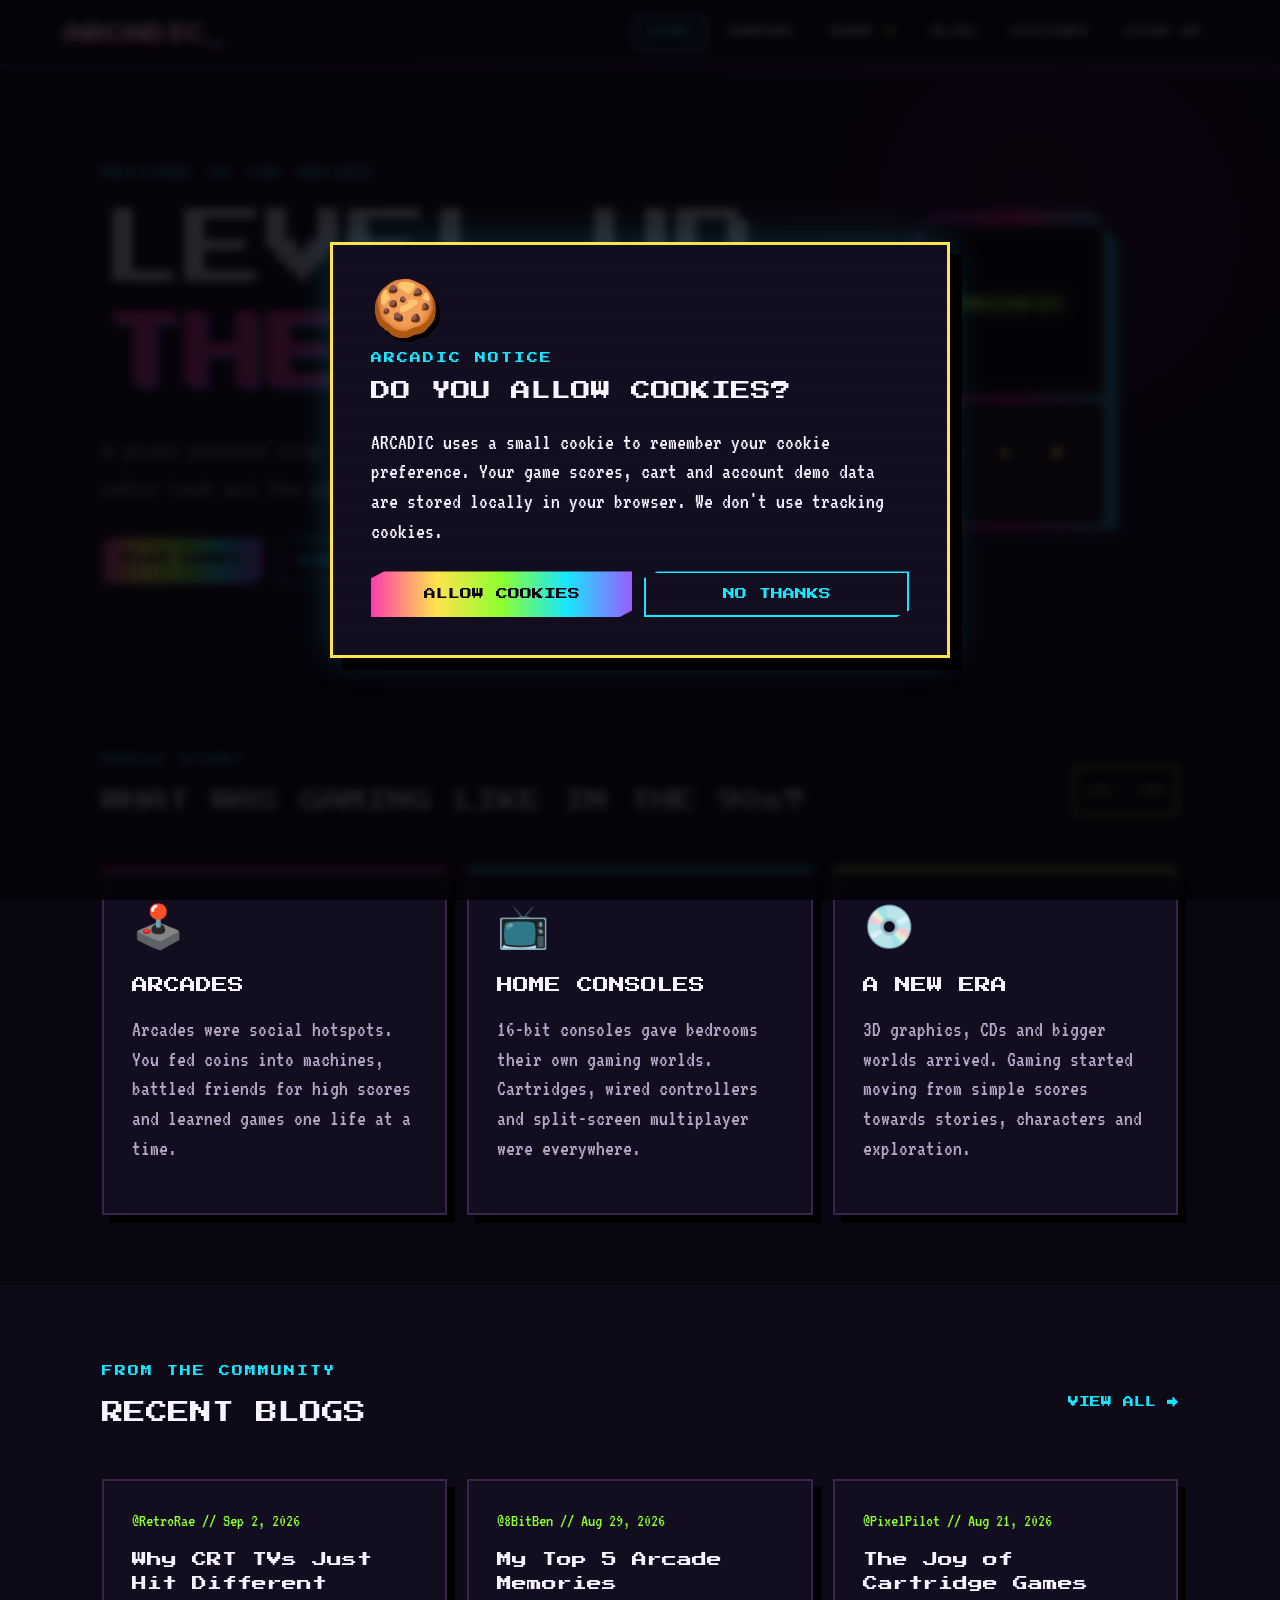
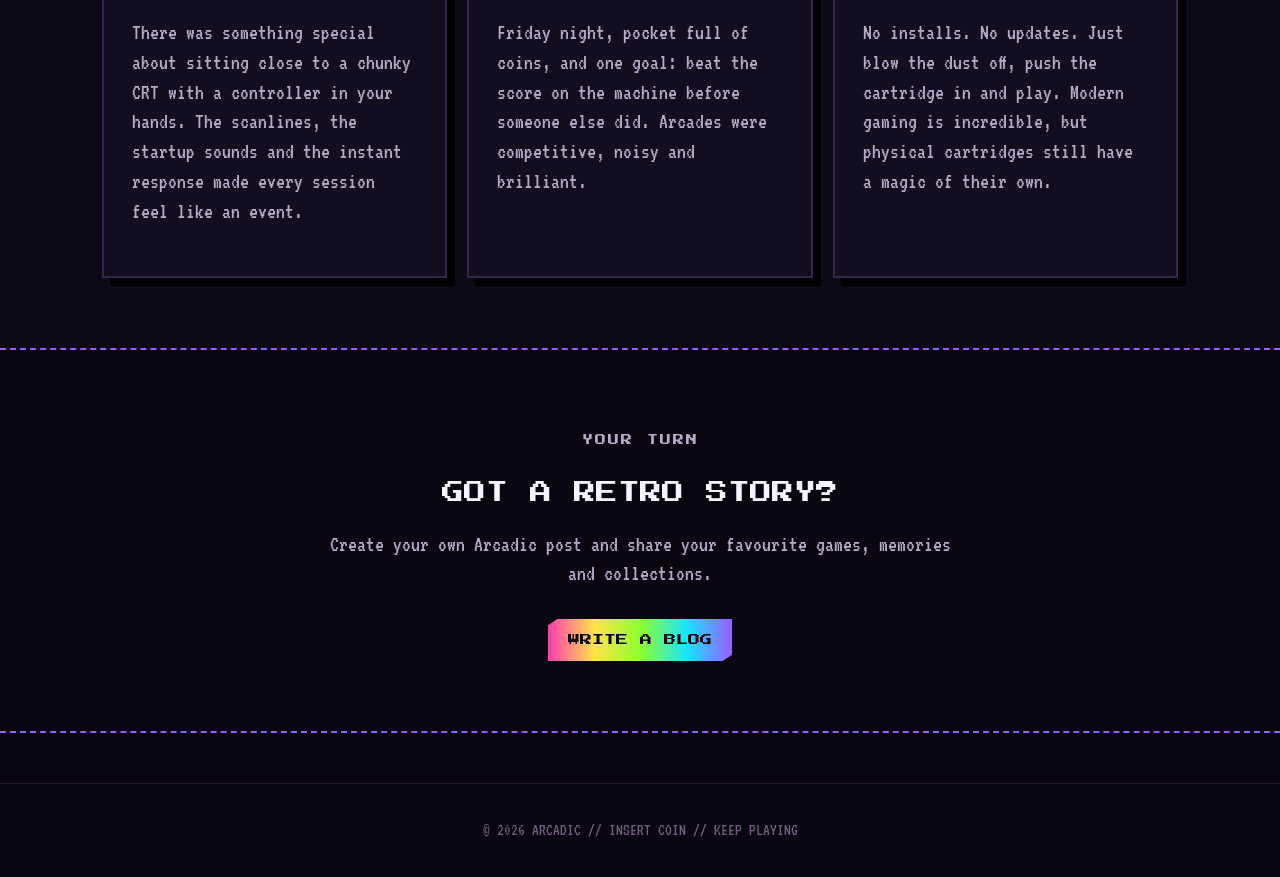
<file: index.html>
<!DOCTYPE html>
<html lang="en">
<head>
  <meta charset="UTF-8">
  <meta name="viewport" content="width=device-width, initial-scale=1.0">
  <title>Arcadic | Retro Gaming</title>
  <link rel="stylesheet" href="style.css">
</head>
<body>
  <header class="site-header">
    <a class="logo" href="index.html">ARCADIC<span>_</span></a>
    <button class="menu-toggle" aria-label="Open menu">☰</button>
    <nav class="nav" id="nav">
      <a class="active" href="index.html">HOME</a>
      <a href="gaming.html">GAMING</a>
      <a href="shop.html">SHOP <span class="cart-count">0</span></a>
      <a href="blog.html">BLOG</a>
      <a href="history.html">HISTORY</a><a id="account-nav" href="signup.html">SIGN UP</a>
    </nav>
  </header>

  <main>
    <section class="hero scanlines">
      <div>
        <p class="eyebrow">WELCOME TO THE ARCADE</p>
        <h1>LEVEL UP<br><span>THE 90s</span></h1>
        <p class="hero-copy">A pixel-powered trip through classic games, arcade culture, retro tech and the people who still love it.</p>
        <div class="hero-buttons">
          <a class="btn rainbow-btn" href="gaming.html">PLAY GAMES</a>
          <a class="btn ghost-btn" href="history.html">EXPLORE HISTORY</a>
        </div>
      </div>
      <div class="pixel-art hero-art" aria-label="Decorative pixel arcade">
        <div class="arcade-machine"><div class="screen">ARCADIC</div><div class="controls">● ● ■</div></div>
      </div>
    </section>

    <section class="section">
      <div class="section-heading">
        <div><p class="eyebrow">PRESS START</p><h2>WHAT WAS GAMING LIKE IN THE 90s?</h2></div>
        <span class="badge">1990 → 1999</span>
      </div>
      <div class="three-grid">
        <article class="card neon-pink"><span class="big-icon">🕹️</span><h3>ARCADES</h3><p>Arcades were social hotspots. You fed coins into machines, battled friends for high scores and learned games one life at a time.</p></article>
        <article class="card neon-blue"><span class="big-icon">📺</span><h3>HOME CONSOLES</h3><p>16-bit consoles gave bedrooms their own gaming worlds. Cartridges, wired controllers and split-screen multiplayer were everywhere.</p></article>
        <article class="card neon-green"><span class="big-icon">💿</span><h3>A NEW ERA</h3><p>3D graphics, CDs and bigger worlds arrived. Gaming started moving from simple scores towards stories, characters and exploration.</p></article>
      </div>
    </section>

    <section class="section dark-section">
      <div class="section-heading"><div><p class="eyebrow">FROM THE COMMUNITY</p><h2>RECENT BLOGS</h2></div><a class="text-link" href="blog.html">VIEW ALL →</a></div>
      <div id="home-posts" class="post-grid"></div>
    </section>

    <section class="section cta-panel">
      <p class="eyebrow">YOUR TURN</p><h2>GOT A RETRO STORY?</h2>
      <p>Create your own Arcadic post and share your favourite games, memories and collections.</p>
      <a class="btn rainbow-btn" href="blog.html">WRITE A BLOG</a>
    </section>
  </main>
  <footer>© 2026 ARCADIC // INSERT COIN // KEEP PLAYING</footer>
  <script src="script.js"></script>
</body>
</html>
</file>
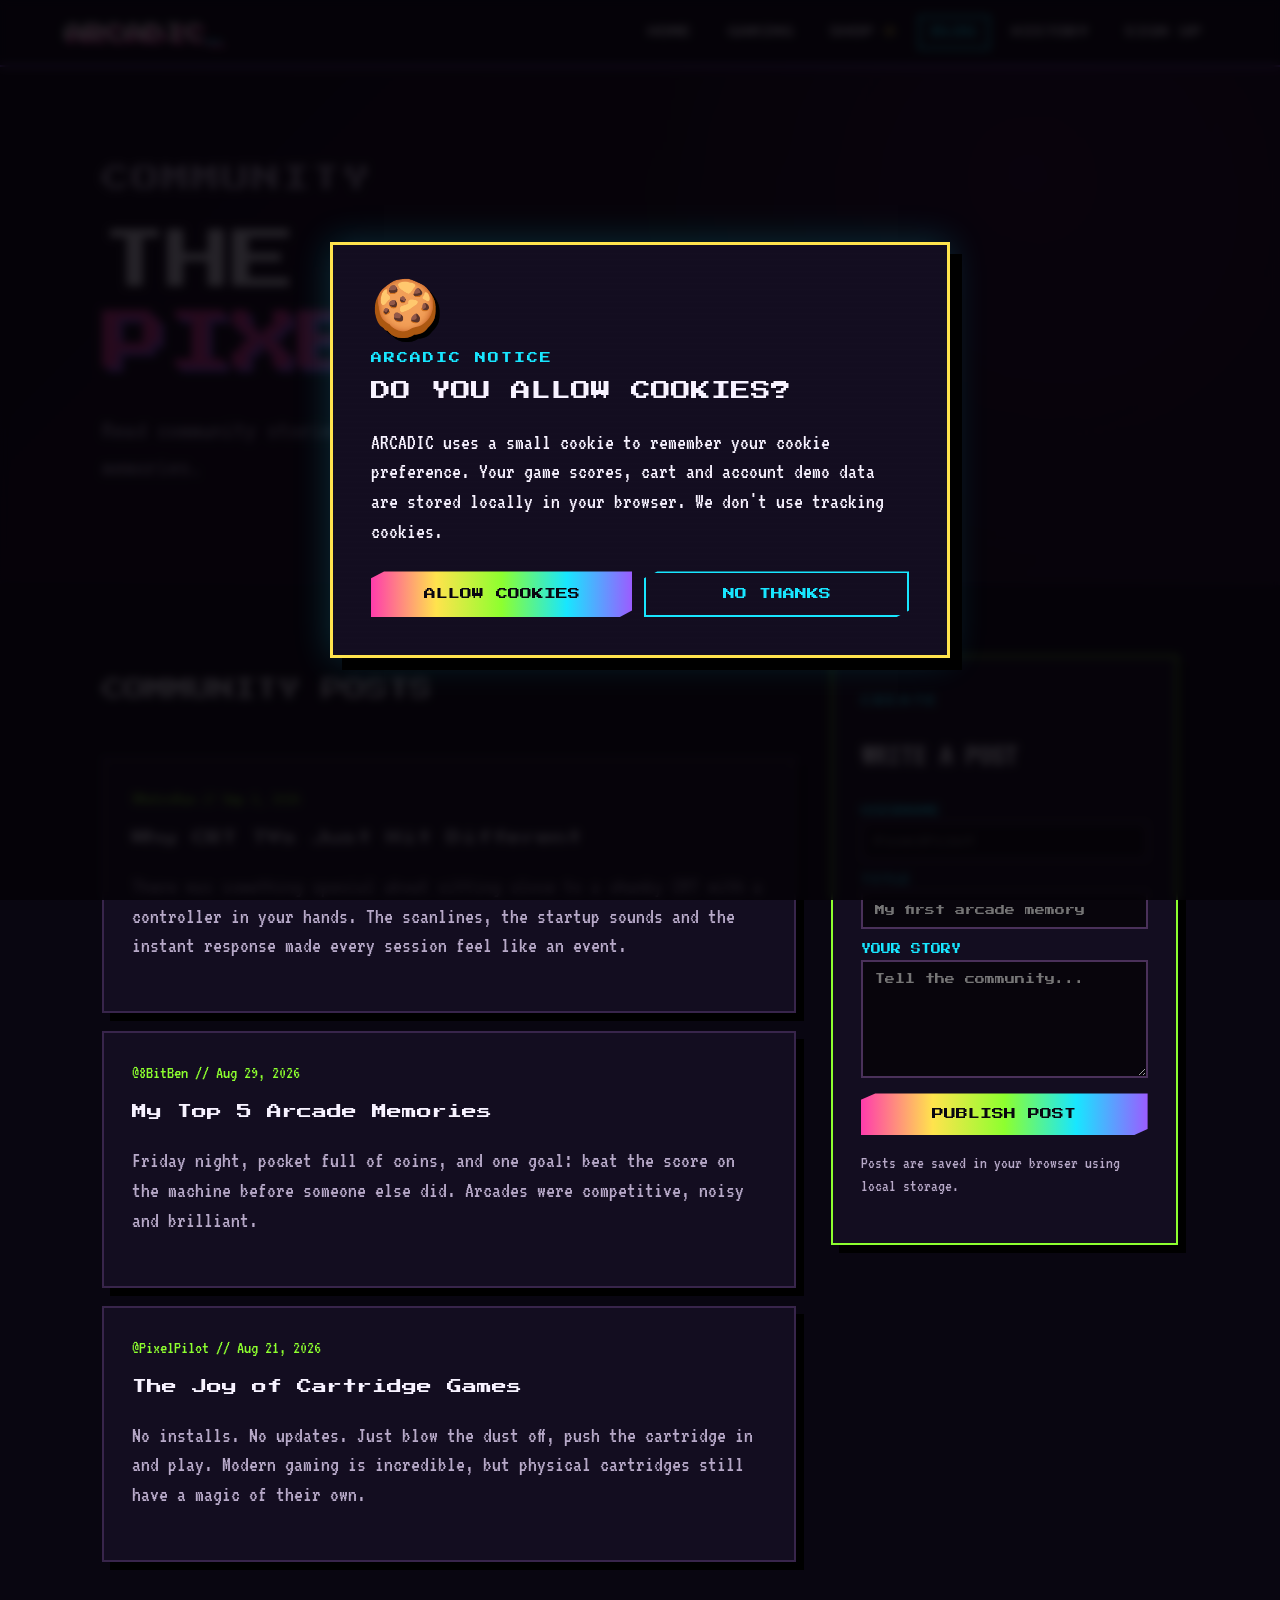
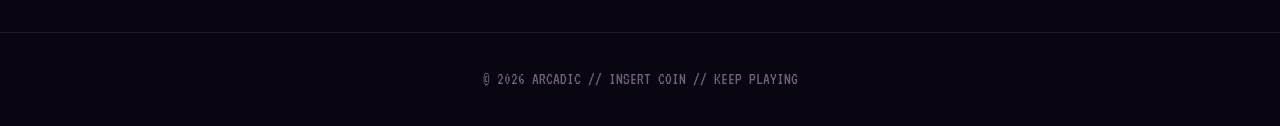
<file: blog.html>
<!DOCTYPE html>
<html lang="en">
<head>
<meta charset="UTF-8"><meta name="viewport" content="width=device-width, initial-scale=1.0">
<title>Arcadic | Blog</title><link rel="stylesheet" href="style.css">
</head>
<body>
<header class="site-header"><a class="logo" href="index.html">ARCADIC<span>_</span></a><button class="menu-toggle">☰</button><nav class="nav" id="nav"><a href="index.html">HOME</a><a href="gaming.html">GAMING</a><a href="shop.html">SHOP <span class="cart-count">0</span></a><a class="active" href="blog.html">BLOG</a><a href="history.html">HISTORY</a><a href="signup.html" id="account-nav">SIGN UP</a></nav></header>
<main>
<section class="page-hero"><p class="eyebrow">COMMUNITY</p><h1>THE<br><span>PIXEL LOG</span></h1><p>Read community stories or publish your own retro gaming memories.</p></section>
<section class="section blog-layout">
  <div><div class="section-heading"><h2>COMMUNITY POSTS</h2></div><div id="blog-posts" class="post-stack"></div></div>
  <aside class="create-box"><p class="eyebrow">CREATE</p><h2>WRITE A POST</h2><form id="blog-form">
    <label>USERNAME<input id="post-user" required maxlength="24" placeholder="PixelPilot"></label>
    <label>TITLE<input id="post-title" required maxlength="80" placeholder="My first arcade memory"></label>
    <label>YOUR STORY<textarea id="post-body" required maxlength="1200" rows="9" placeholder="Tell the community..."></textarea></label>
    <button class="btn rainbow-btn" type="submit">PUBLISH POST</button>
  </form><p class="small">Posts are saved in your browser using local storage.</p></aside>
</section>
</main><footer>© 2026 ARCADIC // INSERT COIN // KEEP PLAYING</footer><script src="script.js"></script>
</body></html>
</file>
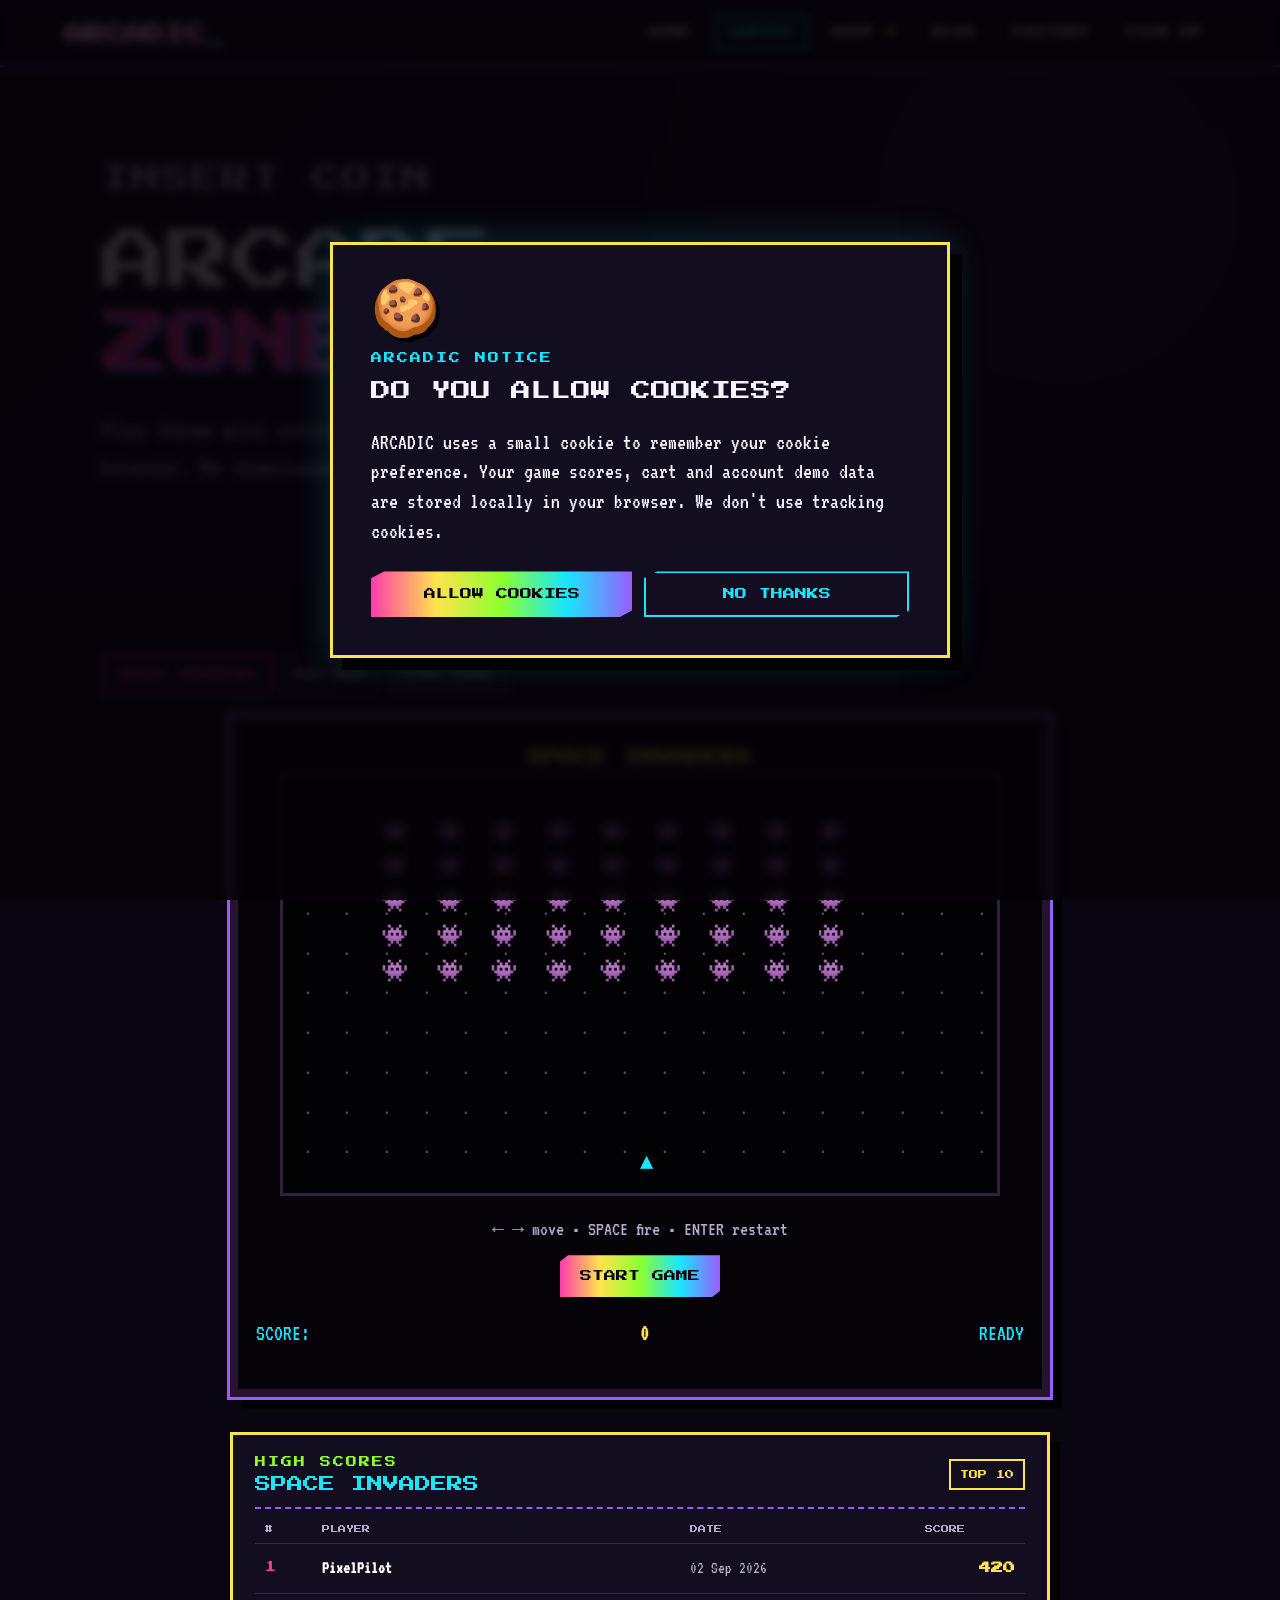
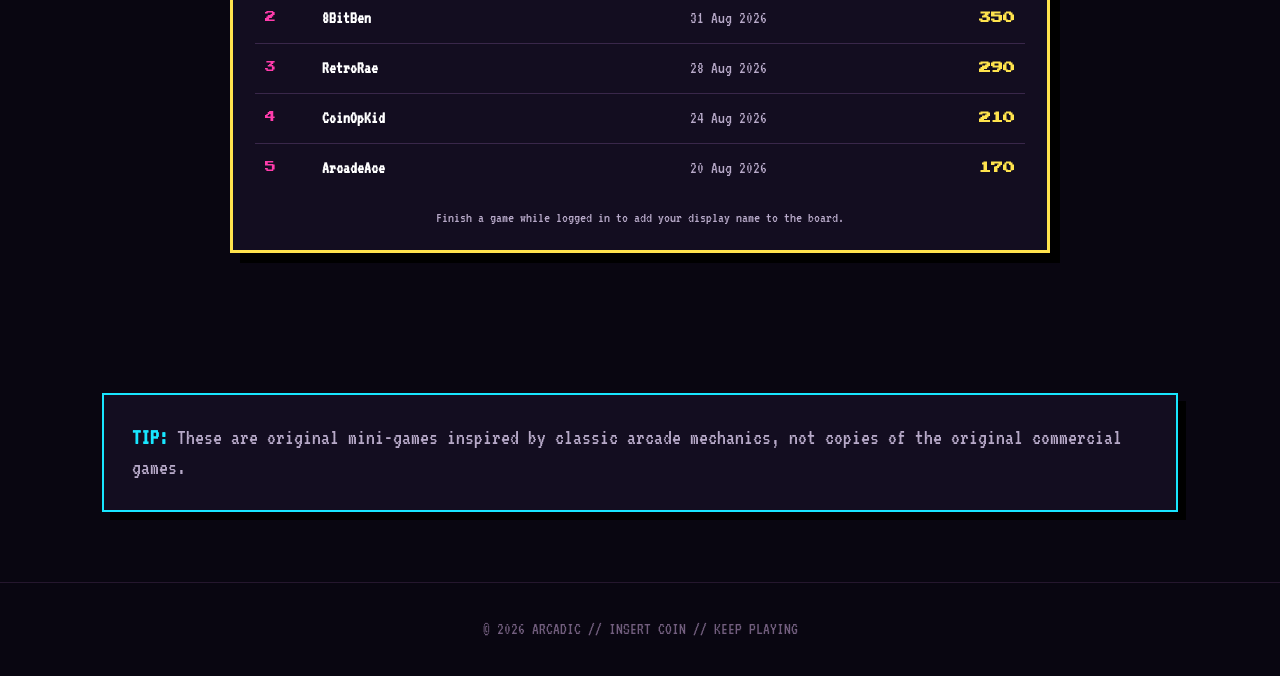
<file: gaming.html>
<!DOCTYPE html>
<html lang="en">
<head>
  <meta charset="UTF-8"><meta name="viewport" content="width=device-width, initial-scale=1.0">
  <title>Arcadic | Gaming</title><link rel="stylesheet" href="style.css">
</head>
<body>
<header class="site-header"><a class="logo" href="index.html">ARCADIC<span>_</span></a><button class="menu-toggle">☰</button><nav class="nav" id="nav"><a href="index.html">HOME</a><a class="active" href="gaming.html">GAMING</a><a href="shop.html">SHOP <span class="cart-count">0</span></a><a href="blog.html">BLOG</a><a href="history.html">HISTORY</a><a href="signup.html" id="account-nav">SIGN UP</a></nav></header>
<main>
<section class="page-hero"><p class="eyebrow">INSERT COIN</p><h1>ARCADE<br><span>ZONE</span></h1><p>Play three mini retro-inspired games directly in your browser. No downloads. No quarters.</p></section>
<section class="section">
  <div class="game-tabs">
    <button class="game-tab active" data-game="space">SPACE INVADERS</button>
    <button class="game-tab" data-game="pacman">PAC-MAN</button>
    <button class="game-tab" data-game="pingpong">PING PONG</button>
  </div>
  <div class="arcade-wrap">
    <div class="game-title" id="game-title">SPACE INVADERS</div>
    <canvas id="gameCanvas" width="720" height="420"></canvas>
    <div class="game-controls" id="game-help">← → move • SPACE fire • ENTER restart</div>
    <div class="touch-controls" id="touch-controls" aria-label="Mobile game controls"></div>
    <button class="btn rainbow-btn" id="start-game">START GAME</button>
    <p class="score-line">SCORE: <strong id="score">0</strong> <span id="game-status">READY</span></p>
  </div>
  <div class="scoreboard" aria-live="polite">
    <div class="scoreboard-heading">
      <div><p class="eyebrow">HIGH SCORES</p><h2 id="scoreboard-title">SPACE INVADERS</h2></div>
      <span class="scoreboard-badge">TOP 10</span>
    </div>
    <div class="scoreboard-head"><span>#</span><span>PLAYER</span><span>DATE</span><span>SCORE</span></div>
    <div id="scoreboard-list"></div>
    <p class="scoreboard-note">Finish a game while logged in to add your display name to the board.</p>
  </div>
</section>
<section class="section">
  <div class="info-banner"><strong>TIP:</strong> These are original mini-games inspired by classic arcade mechanics, not copies of the original commercial games.</div>
</section>
</main><footer>© 2026 ARCADIC // INSERT COIN // KEEP PLAYING</footer><script src="script.js"></script>
</body></html>
</file>
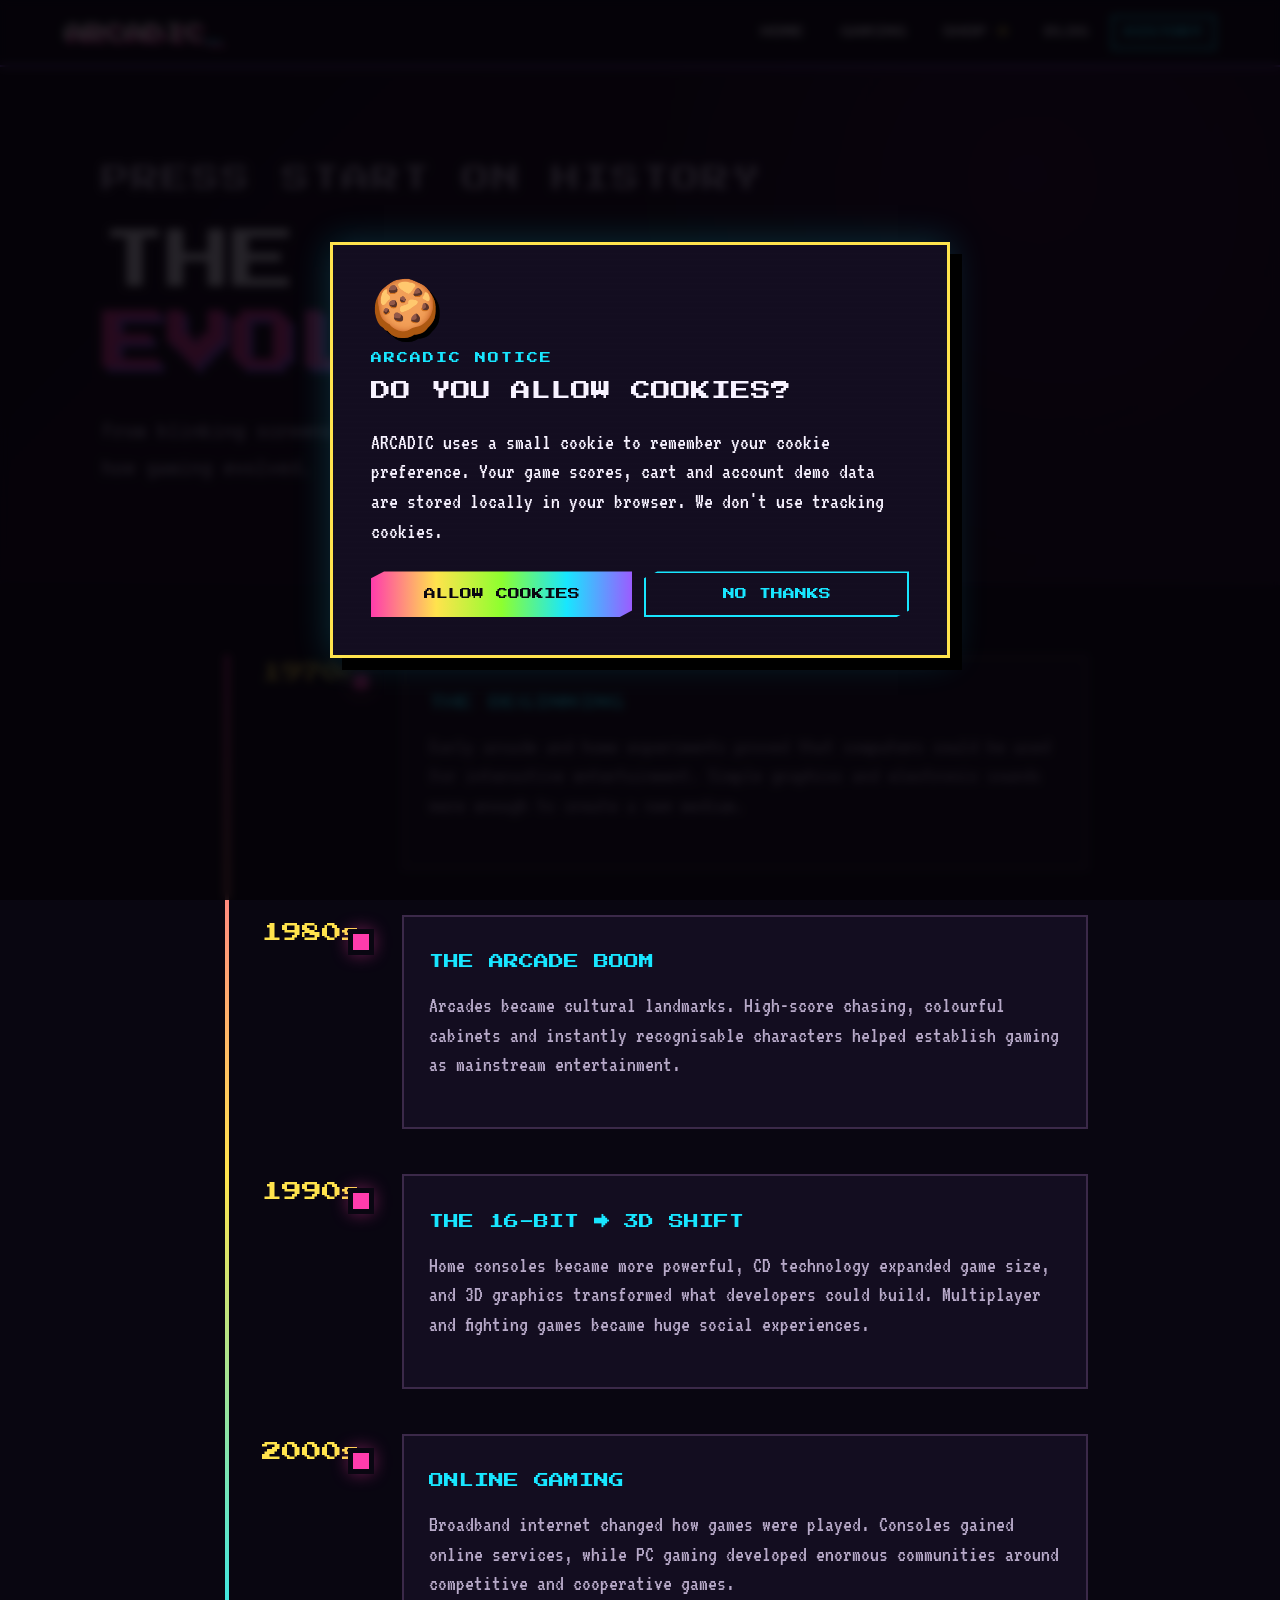
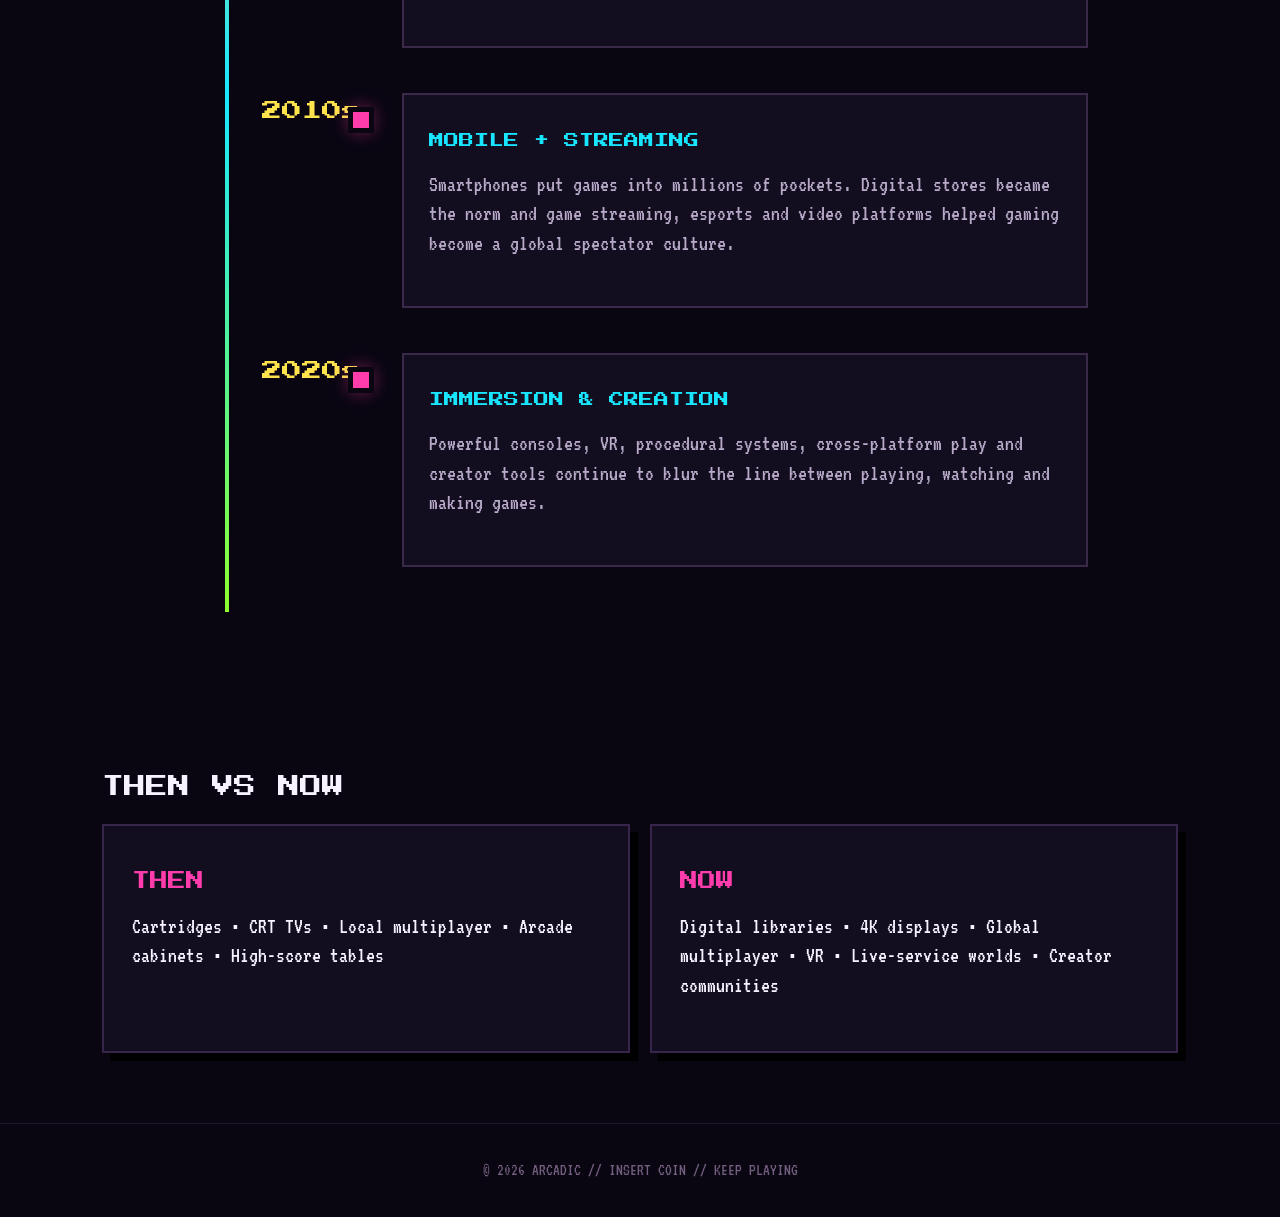
<file: history.html>
<!DOCTYPE html>
<html lang="en">
<head>
<meta charset="UTF-8"><meta name="viewport" content="width=device-width, initial-scale=1.0">
<title>Arcadic | History</title><link rel="stylesheet" href="style.css">
</head>
<body>
<header class="site-header"><a class="logo" href="index.html">ARCADIC<span>_</span></a><button class="menu-toggle">☰</button><nav class="nav" id="nav"><a href="index.html">HOME</a><a href="gaming.html">GAMING</a><a href="shop.html">SHOP <span class="cart-count">0</span></a><a href="blog.html">BLOG</a><a class="active" href="history.html">HISTORY</a></nav></header>
<main>
<section class="page-hero"><p class="eyebrow">PRESS START ON HISTORY</p><h1>THE<br><span>EVOLUTION</span></h1><p>From blinking screens to massive virtual worlds: the story of how gaming evolved.</p></section>
<section class="section timeline">
  <article><div class="year">1970s</div><div><h2>THE BEGINNING</h2><p>Early arcade and home experiments proved that computers could be used for interactive entertainment. Simple graphics and electronic sounds were enough to create a new medium.</p></div></article>
  <article><div class="year">1980s</div><div><h2>THE ARCADE BOOM</h2><p>Arcades became cultural landmarks. High-score chasing, colourful cabinets and instantly recognisable characters helped establish gaming as mainstream entertainment.</p></div></article>
  <article><div class="year">1990s</div><div><h2>THE 16-BIT → 3D SHIFT</h2><p>Home consoles became more powerful, CD technology expanded game size, and 3D graphics transformed what developers could build. Multiplayer and fighting games became huge social experiences.</p></div></article>
  <article><div class="year">2000s</div><div><h2>ONLINE GAMING</h2><p>Broadband internet changed how games were played. Consoles gained online services, while PC gaming developed enormous communities around competitive and cooperative games.</p></div></article>
  <article><div class="year">2010s</div><div><h2>MOBILE + STREAMING</h2><p>Smartphones put games into millions of pockets. Digital stores became the norm and game streaming, esports and video platforms helped gaming become a global spectator culture.</p></div></article>
  <article><div class="year">2020s</div><div><h2>IMMERSION & CREATION</h2><p>Powerful consoles, VR, procedural systems, cross-platform play and creator tools continue to blur the line between playing, watching and making games.</p></div></article>
</section>
<section class="section compare"><h2>THEN VS NOW</h2><div class="compare-grid"><div><h3>THEN</h3><p>Cartridges • CRT TVs • Local multiplayer • Arcade cabinets • High-score tables</p></div><div><h3>NOW</h3><p>Digital libraries • 4K displays • Global multiplayer • VR • Live-service worlds • Creator communities</p></div></div></section>
</main><footer>© 2026 ARCADIC // INSERT COIN // KEEP PLAYING</footer><script src="script.js"></script>
</body></html>
</file>
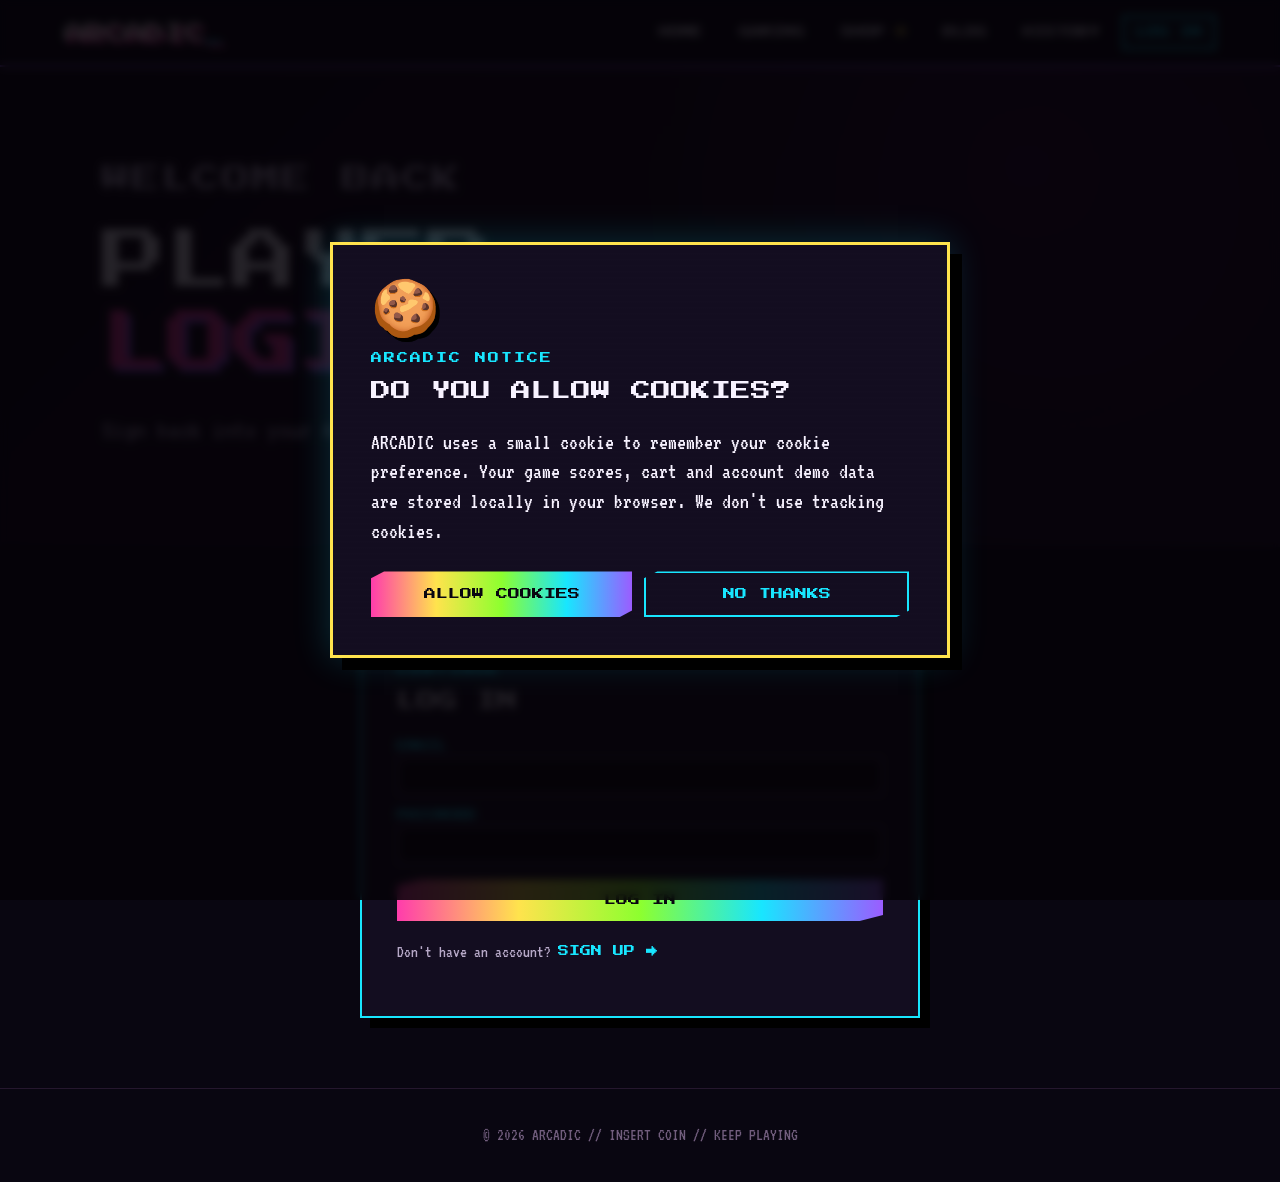
<file: login.html>
<!DOCTYPE html>
<html lang="en">
<head><meta charset="UTF-8"><meta name="viewport" content="width=device-width,initial-scale=1.0">
<title>Arcadic | Log In</title><link rel="stylesheet" href="style.css"></head>
<body>
<header class="site-header"><a class="logo" href="index.html">ARCADIC<span>_</span></a><button class="menu-toggle">☰</button>
<nav class="nav" id="nav"><a href="index.html">HOME</a><a href="gaming.html">GAMING</a><a href="shop.html">SHOP <span class="cart-count">0</span></a><a href="blog.html">BLOG</a><a href="history.html">HISTORY</a><a class="active" href="login.html">LOG IN</a></nav></header>
<main><section class="page-hero"><p class="eyebrow">WELCOME BACK</p><h1>PLAYER<br><span>LOGIN</span></h1><p>Sign back into your Arcadic player profile.</p></section>
<section class="section account-section"><div class="account-box"><p class="eyebrow">CONTINUE</p><h2>LOG IN</h2>
<form id="login-form"><label>EMAIL<input type="email" id="login-email" required autocomplete="email"></label><label>PASSWORD<input type="password" id="login-password" required autocomplete="current-password"></label><button class="btn rainbow-btn" type="submit">LOG IN</button></form>
<p class="small">Don't have an account? <a class="text-link" href="signup.html">SIGN UP →</a></p></div></section></main><footer>© 2026 ARCADIC // INSERT COIN // KEEP PLAYING</footer><script src="script.js"></script></body></html>
</file>
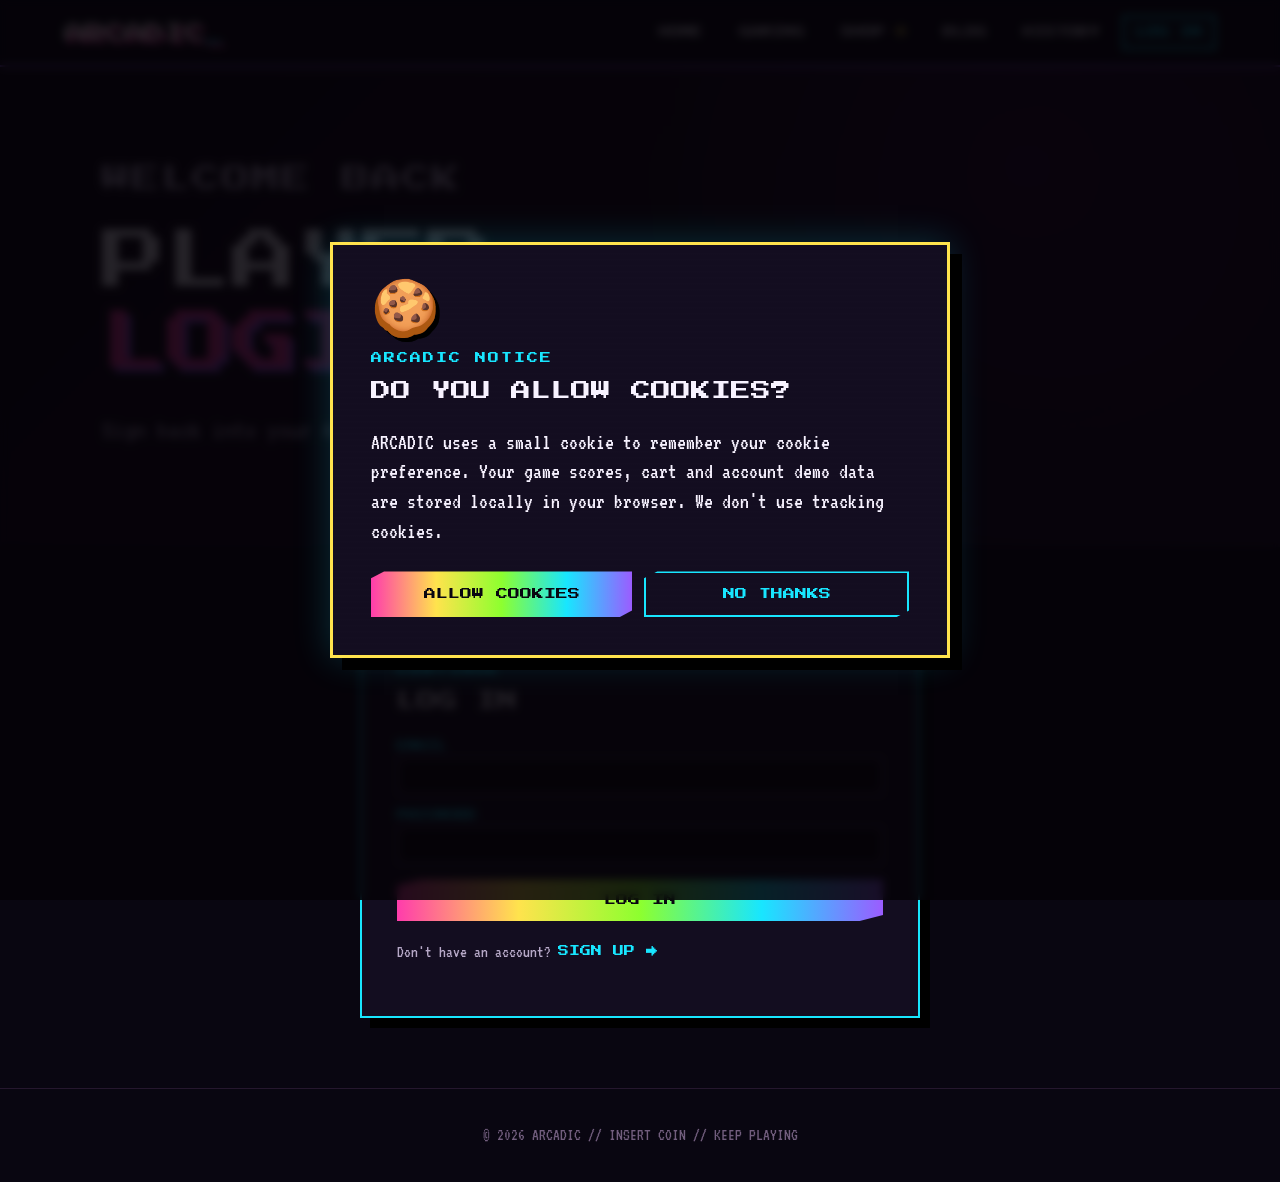
<file: profile.html>
<!DOCTYPE html>
<html lang="en">
<head><meta charset="UTF-8"><meta name="viewport" content="width=device-width,initial-scale=1.0">
<title>Arcadic | Your Profile</title><link rel="stylesheet" href="style.css"></head>
<body>
<header class="site-header"><a class="logo" href="index.html">ARCADIC<span>_</span></a><button class="menu-toggle">☰</button>
<nav class="nav" id="nav"><a href="index.html">HOME</a><a href="gaming.html">GAMING</a><a href="shop.html">SHOP <span class="cart-count">0</span></a><a href="blog.html">BLOG</a><a href="history.html">HISTORY</a><a class="active" href="profile.html">YOUR PROFILE</a></nav></header>
<main><section class="page-hero"><p class="eyebrow">PLAYER HQ</p><h1>YOUR<br><span>PROFILE</span></h1><p>Customise your player card and see the points you've earned from Arcadic mini-games.</p></section>
<section class="section profile-layout">
<div class="profile-card"><div class="avatar" id="profile-avatar">👾</div><div><p class="eyebrow">PLAYER CARD</p><h2 id="profile-display">PLAYER</h2><p class="handle" id="profile-handle">@player</p></div><div class="points-box"><span>ARCADE POINTS</span><strong id="profile-points">0</strong></div></div>
<div class="account-box"><p class="eyebrow">EDIT PROFILE</p><h2>PLAYER SETTINGS</h2>
<form id="profile-form"><label>USERNAME<input id="profile-username" required maxlength="20"></label><label>DISPLAY NAME<input id="profile-display-input" required maxlength="30"></label>
<label>CHOOSE AVATAR
<div class="avatar-picker" id="avatar-picker" role="radiogroup" aria-label="Choose your avatar">
  <button type="button" class="avatar-option" data-avatar="👾" aria-label="Alien avatar" aria-pressed="false"><span>👾</span><small>ALIEN</small></button>
  <button type="button" class="avatar-option" data-avatar="🕹️" aria-label="Arcade joystick avatar" aria-pressed="false"><span>🕹️</span><small>JOYSTICK</small></button>
  <button type="button" class="avatar-option" data-avatar="💾" aria-label="Floppy disk avatar" aria-pressed="false"><span>💾</span><small>FLOPPY</small></button>
</div>
</label>
<button class="btn rainbow-btn" type="submit">SAVE PROFILE</button></form>
<p class="small">Pick one of three retro-inspired pixel avatars. Your choice is saved to this browser.</p>
<button class="btn ghost-btn" id="logout">LOG OUT</button>
</div></section></main><footer>© 2026 ARCADIC // INSERT COIN // KEEP PLAYING</footer><script src="script.js"></script></body></html>
</file>
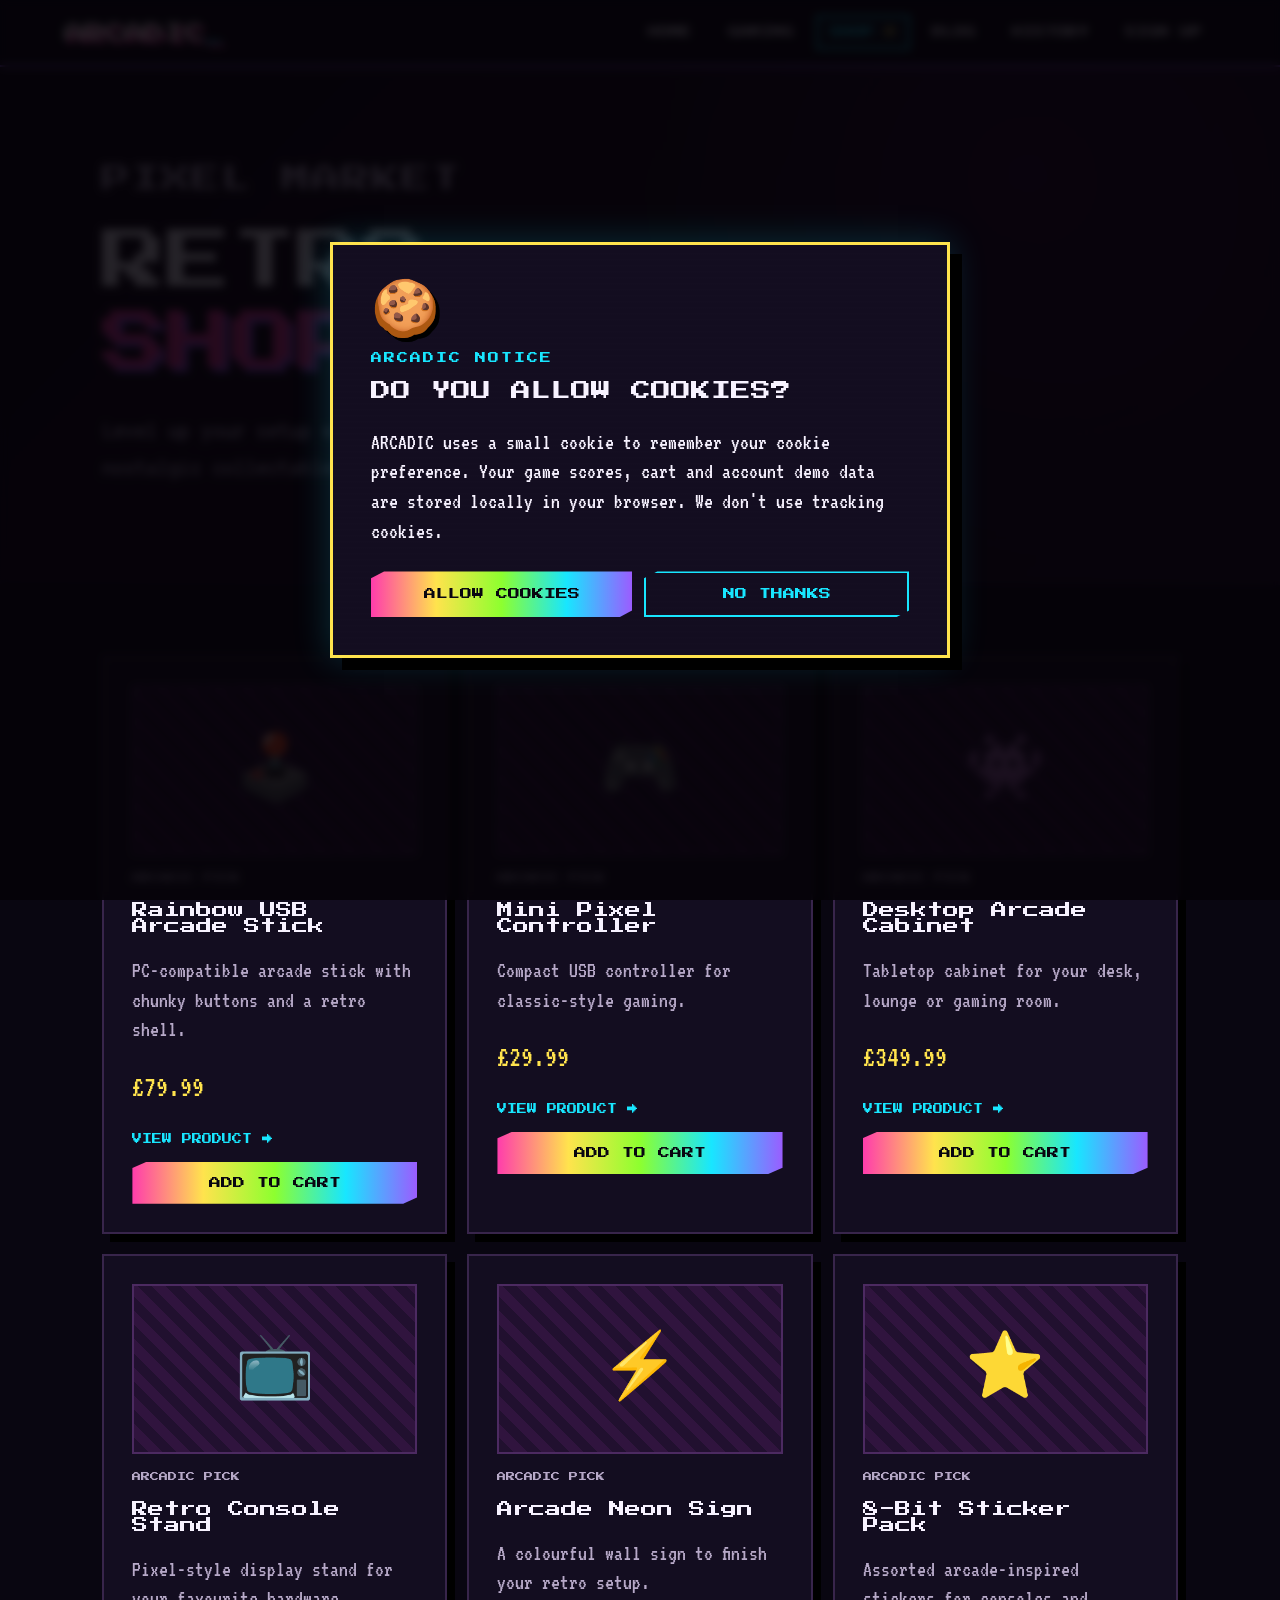
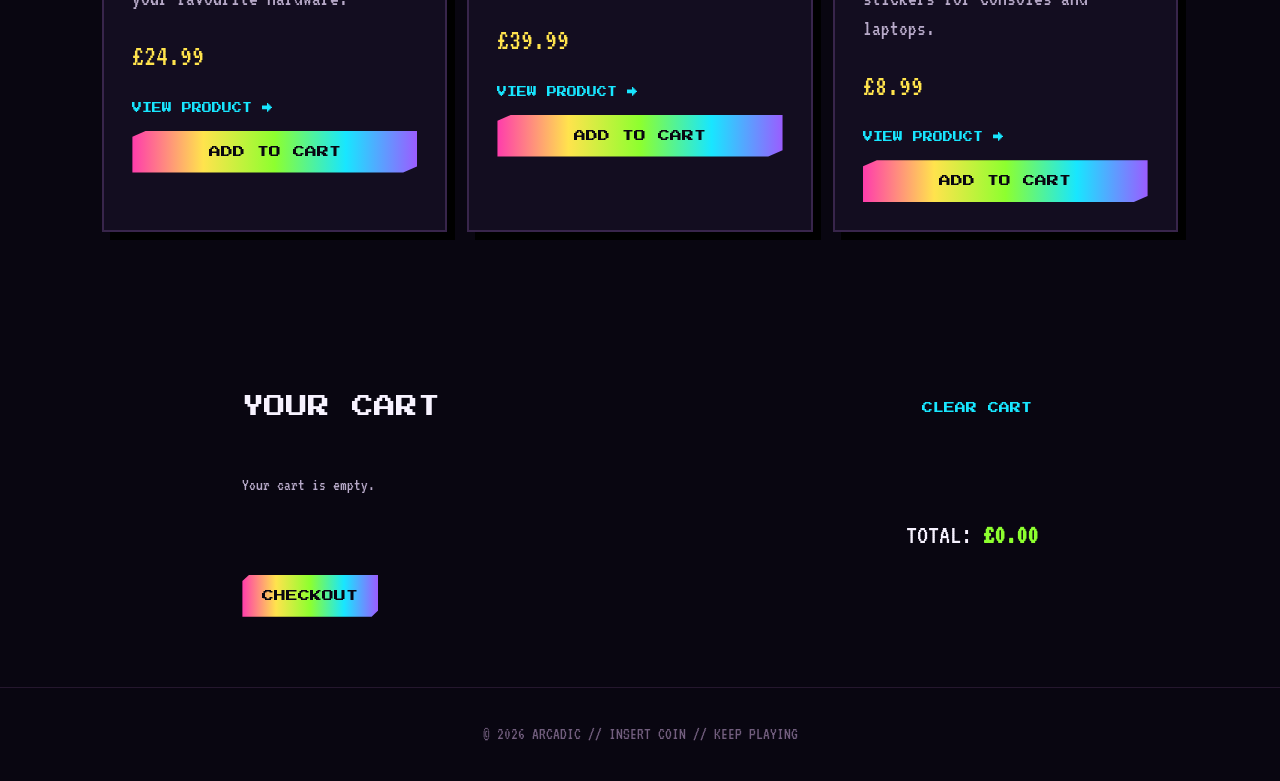
<file: shop.html>
<!DOCTYPE html>
<html lang="en">
<head>
<meta charset="UTF-8"><meta name="viewport" content="width=device-width, initial-scale=1.0">
<title>Arcadic | Shop</title><link rel="stylesheet" href="style.css">
</head>
<body>
<header class="site-header"><a class="logo" href="index.html">ARCADIC<span>_</span></a><button class="menu-toggle">☰</button><nav class="nav" id="nav"><a href="index.html">HOME</a><a href="gaming.html">GAMING</a><a class="active" href="shop.html">SHOP <span class="cart-count">0</span></a><a href="blog.html">BLOG</a><a href="history.html">HISTORY</a><a href="signup.html" id="account-nav">SIGN UP</a></nav></header>
<main>
<section class="page-hero"><p class="eyebrow">PIXEL MARKET</p><h1>RETRO<br><span>SHOP</span></h1><p>Level up your setup with arcade-inspired hardware and nostalgic collectables.</p></section>
<section class="section"><div class="shop-grid" id="shop-grid"></div></section>
<div class="product-modal" id="product-modal" aria-hidden="true">
  <div class="product-modal-backdrop" data-close-product></div>
  <article class="product-detail" role="dialog" aria-modal="true" aria-labelledby="detail-name">
    <button class="product-close" id="product-close" aria-label="Close product details">×</button>
    <div class="detail-art" id="detail-art">🕹️</div>
    <div class="detail-info">
      <p class="eyebrow">ARCADIC MARKET // PRODUCT FILE</p>
      <h2 id="detail-name">PRODUCT</h2>
      <div class="detail-rating">★★★★★ <span>ARCADIC VERIFIED</span></div>
      <p class="detail-description" id="detail-description"></p>
      <div class="detail-price" id="detail-price">£0.00</div>
      <div class="detail-meta" id="detail-meta"></div>
      <div class="detail-actions">
        <button class="btn rainbow-btn" id="detail-add">ADD TO CART</button>
        <button class="btn ghost-btn" data-close-product>BACK TO SHOP</button>
      </div>
    </div>
  </article>
</div>
<section class="section cart-panel"><div class="section-heading"><h2>YOUR CART</h2><button class="text-link" id="clear-cart">CLEAR CART</button></div><div id="cart-items"></div><div class="cart-total">TOTAL: <strong id="cart-total">£0.00</strong></div><button class="btn rainbow-btn" id="checkout">CHECKOUT</button></section>
</main><footer>© 2026 ARCADIC // INSERT COIN // KEEP PLAYING</footer><script src="script.js"></script>
</body></html>
</file>
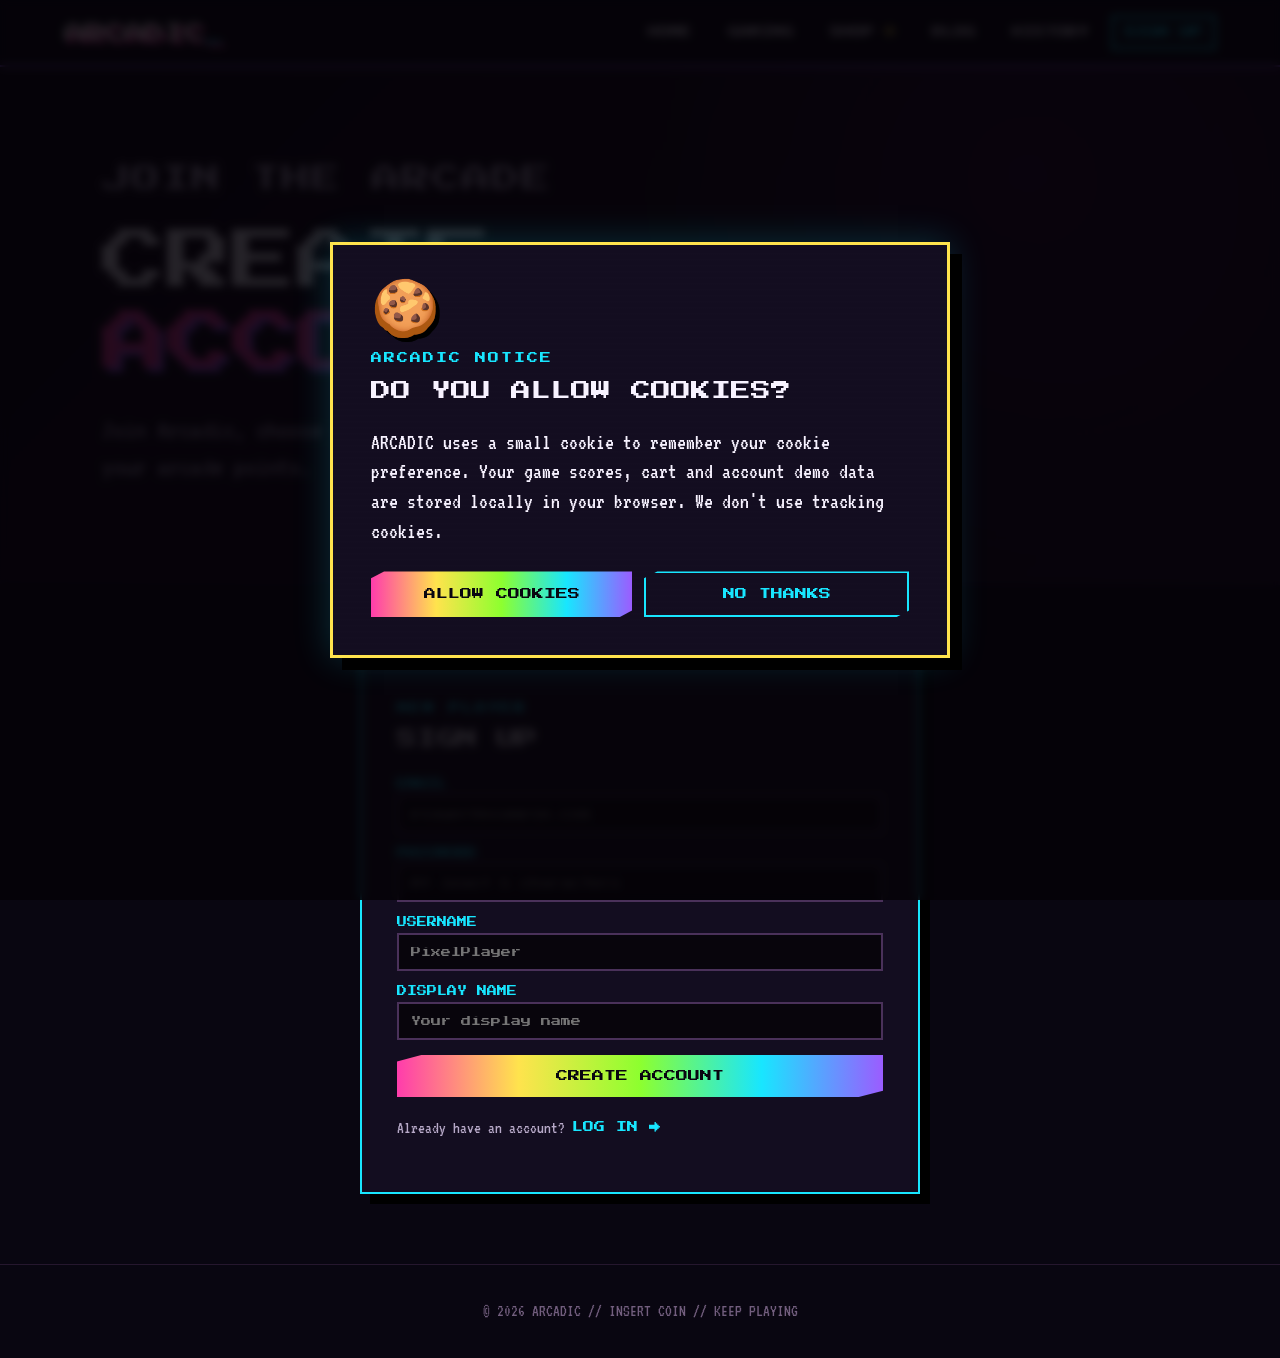
<file: signup.html>
<!DOCTYPE html>
<html lang="en">
<head><meta charset="UTF-8"><meta name="viewport" content="width=device-width,initial-scale=1.0">
<title>Arcadic | Sign Up</title><link rel="stylesheet" href="style.css"></head>
<body>
<header class="site-header"><a class="logo" href="index.html">ARCADIC<span>_</span></a><button class="menu-toggle">☰</button>
<nav class="nav" id="nav"><a href="index.html">HOME</a><a href="gaming.html">GAMING</a><a href="shop.html">SHOP <span class="cart-count">0</span></a><a href="blog.html">BLOG</a><a href="history.html">HISTORY</a><a class="active" href="signup.html" id="account-nav">SIGN UP</a></nav></header>
<main><section class="page-hero"><p class="eyebrow">JOIN THE ARCADE</p><h1>CREATE<br><span>ACCOUNT</span></h1><p>Join Arcadic, choose your player identity and keep track of your arcade points.</p></section>
<section class="section account-section">
<div class="account-box"><p class="eyebrow">NEW PLAYER</p><h2>SIGN UP</h2>
<form id="signup-form">
<label>EMAIL<input type="email" id="signup-email" required autocomplete="email" placeholder="player@example.com"></label>
<label>PASSWORD<input type="password" id="signup-password" required minlength="6" autocomplete="new-password" placeholder="At least 6 characters"></label>
<label>USERNAME<input id="signup-username" required maxlength="20" placeholder="PixelPlayer"></label>
<label>DISPLAY NAME<input id="signup-display" required maxlength="30" placeholder="Your display name"></label>
<button class="btn rainbow-btn" type="submit">CREATE ACCOUNT</button>
</form><p class="small">Already have an account? <a class="text-link" href="login.html">LOG IN →</a></p></div>
</section></main><footer>© 2026 ARCADIC // INSERT COIN // KEEP PLAYING</footer><script src="script.js"></script></body></html>
</file>
<file: style.css>
@import url('https://fonts.googleapis.com/css2?family=Press+Start+2P&family=VT323&display=swap');
:root{--bg:#090611;--panel:#130d20;--panel2:#1d1230;--text:#f7f2ff;--muted:#b7a9c8;--pink:#ff3cac;--cyan:#18e6ff;--green:#8dff2f;--yellow:#ffe34d;--purple:#9b5cff}
*{box-sizing:border-box}html{scroll-behavior:smooth}body{margin:0;background:var(--bg);color:var(--text);font-family:VT323,monospace;font-size:22px;line-height:1.35}a{color:inherit;text-decoration:none}button,input,textarea{font:inherit}.site-header{position:sticky;top:0;z-index:50;background:#090611ee;border-bottom:2px solid var(--purple);display:flex;align-items:center;justify-content:space-between;padding:15px 5%;backdrop-filter:blur(8px)}.logo{font:20px 'Press Start 2P';color:white;text-shadow:4px 4px var(--pink)}.logo span{color:var(--cyan)}.nav{display:flex;gap:8px}.nav a{padding:10px 12px;font:11px 'Press Start 2P';border:2px solid transparent}.nav a:hover,.nav a.active{border-color:var(--cyan);color:var(--cyan);background:#18e6ff12}.menu-toggle{display:none;background:none;color:white;border:0;font-size:28px}.cart-count{color:var(--yellow)}main{min-height:80vh}.hero,.page-hero{padding:90px 8%;position:relative;overflow:hidden;background:radial-gradient(circle at 80% 20%,#4d175f55,transparent 35%),linear-gradient(135deg,#0b0611,#1b0928)}.hero{min-height:600px;display:flex;align-items:center;justify-content:space-between}.eyebrow{color:var(--cyan);font:11px 'Press Start 2P';letter-spacing:2px}.hero h1,.page-hero h1{font:clamp(40px,7vw,82px) 'Press Start 2P';line-height:1.25;margin:20px 0}.hero h1 span,.page-hero h1 span{color:var(--pink);text-shadow:5px 5px var(--purple)}.hero-copy,.page-hero p{max-width:680px;color:var(--muted);font-size:28px}.hero-buttons{display:flex;gap:15px;flex-wrap:wrap;margin-top:30px}.btn{display:inline-block;border:0;padding:15px 20px;cursor:pointer;font:12px 'Press Start 2P';clip-path:polygon(5% 0,100% 0,100% 85%,95% 100%,0 100%,0 15%)}.rainbow-btn{color:#090611;background:linear-gradient(90deg,var(--pink),var(--yellow),var(--green),var(--cyan),var(--purple))}.ghost-btn{border:2px solid var(--cyan);background:transparent;color:var(--cyan)}.section{padding:70px 8%;max-width:1500px;margin:auto}.dark-section{max-width:none;background:#0e0917}.section-heading{display:flex;align-items:center;justify-content:space-between;gap:20px;margin-bottom:30px}.section-heading h2,.section>h2{font:22px 'Press Start 2P';line-height:1.6}.badge{border:2px solid var(--yellow);color:var(--yellow);padding:10px;font-size:18px}.three-grid,.post-grid,.shop-grid{display:grid;grid-template-columns:repeat(3,1fr);gap:20px}.card,.post-card,.product,.create-box,.info-banner,.compare-grid>div{background:var(--panel);border:2px solid #38254b;padding:28px;box-shadow:8px 8px #000}.card{border-top:5px solid var(--pink)}.neon-blue{border-top-color:var(--cyan)}.neon-green{border-top-color:var(--green)}.big-icon{font-size:42px}.card h3,.product h3{font:16px 'Press Start 2P';margin:20px 0}.card p,.post-card p,.product p,.timeline p{color:var(--muted)}.text-link{color:var(--cyan);font:11px 'Press Start 2P';background:none;border:0;cursor:pointer}.cta-panel{text-align:center;border-top:2px dashed var(--purple);border-bottom:2px dashed var(--purple);margin-bottom:50px}.cta-panel p{color:var(--muted);max-width:650px;margin:15px auto 30px}.post-card .meta{color:var(--green);font-size:18px}.post-card h3{font:15px 'Press Start 2P';line-height:1.6}.hero-art{width:330px;height:390px;display:flex;align-items:center;justify-content:center}.arcade-machine{width:210px;height:320px;background:linear-gradient(90deg,#55108b,#e51d9b,#11b6d4);padding:15px;clip-path:polygon(12% 0,88% 0,100% 10%,100% 100%,0 100%,0 10%)}.screen{height:170px;background:#08070c;border:7px solid #111;text-align:center;padding-top:65px;color:var(--green);font:15px 'Press Start 2P';text-shadow:0 0 8px var(--green)}.controls{background:#18101e;height:120px;margin-top:8px;text-align:center;padding-top:35px;color:var(--yellow);letter-spacing:15px}.page-hero{padding-top:70px;padding-bottom:70px}.page-hero h1{font-size:clamp(35px,6vw,65px)}.game-tabs{display:flex;gap:8px;flex-wrap:wrap;margin-bottom:20px}.game-tab{padding:13px;background:var(--panel);color:var(--muted);border:2px solid #3c2b4b;cursor:pointer;font:10px 'Press Start 2P'}.game-tab.active{color:var(--pink);border-color:var(--pink)}.arcade-wrap{max-width:820px;margin:auto;text-align:center;background:#050307;border:8px solid #26142f;padding:18px;box-shadow:0 0 0 3px var(--purple),12px 12px #000}.game-title{font:16px 'Press Start 2P';color:var(--yellow);margin:8px}.arcade-wrap canvas{width:100%;max-width:720px;height:auto;background:#020205;border:3px solid #31213d;image-rendering:pixelated}.game-controls{font-size:20px;color:var(--muted);margin:12px}
.touch-controls{display:none;grid-template-columns:repeat(3,1fr);gap:10px;max-width:360px;margin:16px auto 8px;touch-action:none;user-select:none}
.touch-btn{min-height:58px;background:var(--panel2);color:var(--cyan);border:3px solid #493357;box-shadow:4px 4px #000;font:20px 'Press Start 2P';cursor:pointer;touch-action:none;-webkit-tap-highlight-color:transparent}
.touch-btn.pressed,.touch-btn:active{background:var(--pink);border-color:var(--yellow);color:#090611;transform:translate(2px,2px);box-shadow:2px 2px #000}
.touch-up{grid-column:2}.touch-left{grid-column:1}.touch-down{grid-column:2}.touch-right{grid-column:3}.touch-fire{grid-column:2}.score-line{color:var(--cyan);display:flex;justify-content:space-between}.score-line strong{color:var(--yellow)}.info-banner{border-color:var(--cyan);color:var(--muted)}.info-banner strong{color:var(--cyan)}.product{position:relative;cursor:pointer;transition:transform .15s ease,border-color .15s ease,box-shadow .15s ease;outline:none}.product:hover,.product:focus-visible{transform:translate(-3px,-3px);border-color:var(--cyan);box-shadow:11px 11px #000,0 0 18px #18e6ff33}.product .product-art{height:170px;background:repeating-linear-gradient(45deg,#21102f 0 10px,#30143e 10px 20px);display:grid;place-items:center;font-size:64px;border:2px solid #4c2a61;image-rendering:pixelated}.product-copy{min-height:215px}.product-label{font:9px 'Press Start 2P';color:var(--green);margin:18px 0 8px}.price{font-size:30px;color:var(--yellow);margin:15px 0}.view-product{display:inline-block;color:var(--cyan);font:10px 'Press Start 2P';margin-bottom:18px}.product button{width:100%;position:relative;z-index:2}.modal-open{overflow:hidden}.product-modal{display:none;position:fixed;inset:0;z-index:100}.product-modal.open{display:block}.product-modal-backdrop{position:absolute;inset:0;background:#05030bd9;backdrop-filter:blur(5px)}.product-detail{position:relative;width:min(1000px,92vw);max-height:90vh;overflow:auto;margin:5vh auto;background:var(--panel);border:3px solid var(--cyan);box-shadow:14px 14px #000,0 0 35px #18e6ff33;display:grid;grid-template-columns:1fr 1.15fr}.product-close{position:absolute;right:12px;top:10px;width:44px;height:44px;border:2px solid var(--pink);background:#100818;color:var(--pink);font:28px 'Press Start 2P';cursor:pointer;z-index:2}.product-close:hover{background:var(--pink);color:#090611}.detail-art{min-height:470px;display:grid;place-items:center;font-size:150px;background:repeating-linear-gradient(0deg,#160d21 0 8px,#21102f 8px 16px);border-right:2px solid #3c2750;text-shadow:8px 8px #000}.detail-info{padding:55px 45px}.detail-info h2{font:25px 'Press Start 2P';line-height:1.6;color:white;margin:15px 0}.detail-rating{color:var(--yellow);font-size:24px;letter-spacing:3px}.detail-rating span{color:var(--green);font:9px 'Press Start 2P';letter-spacing:0;margin-left:8px}.detail-description{color:var(--muted);font-size:23px;line-height:1.5}.detail-price{font:34px 'Press Start 2P';color:var(--yellow);margin:25px 0}.detail-meta{display:grid;grid-template-columns:1fr 1fr;gap:10px;margin:20px 0 30px}.detail-meta span{border:1px solid #493357;padding:12px;color:var(--cyan);font-size:18px}.detail-actions{display:flex;gap:12px;flex-wrap:wrap}.detail-actions .btn{flex:1;min-width:190px}.cart-panel{max-width:1000px}.cart-row{display:flex;justify-content:space-between;align-items:center;border-bottom:1px solid #3b2949;padding:15px 0}.cart-total{text-align:right;font-size:28px;margin:20px 0}.cart-total strong{color:var(--green)}.blog-layout{display:grid;grid-template-columns:2fr 1fr;gap:35px}.post-stack{display:grid;gap:18px}.create-box{position:sticky;top:100px;height:max-content;border-color:var(--green)}form{display:grid;gap:15px}label{display:grid;gap:6px;color:var(--cyan);font:10px 'Press Start 2P'}input,textarea{width:100%;background:#08050c;border:2px solid #4a315a;color:white;padding:12px;outline:none}input:focus,textarea:focus{border-color:var(--pink)}.small{font-size:17px;color:var(--muted)}.timeline{position:relative;max-width:1100px}.timeline:before{content:"";position:absolute;left:135px;top:70px;bottom:70px;width:4px;background:linear-gradient(var(--pink),var(--yellow),var(--cyan),var(--green))}.timeline article{display:grid;grid-template-columns:170px 1fr;gap:40px;margin:0 0 45px;position:relative}.year{font:20px 'Press Start 2P';color:var(--yellow);padding-top:8px;text-align:right}.timeline article>div:nth-child(2){background:var(--panel);border:2px solid #3b2949;padding:25px;position:relative}.timeline article>div:nth-child(2):before{content:"";position:absolute;left:-51px;top:17px;width:16px;height:16px;background:var(--pink);box-shadow:0 0 0 5px var(--bg),0 0 20px var(--pink)}.timeline h2{font:15px 'Press Start 2P';color:var(--cyan)}.compare-grid{display:grid;grid-template-columns:1fr 1fr;gap:20px}.compare-grid h3{font:18px 'Press Start 2P';color:var(--pink)}footer{text-align:center;padding:35px;color:#725e7e;font-size:17px;border-top:1px solid #25172e}.scanlines:after{content:"";position:absolute;inset:0;pointer-events:none;background:repeating-linear-gradient(0deg,transparent 0 4px,#fff1 5px 6px);mix-blend-mode:overlay;opacity:.12}
@media(max-width:800px){.menu-toggle{display:block}.nav{display:none;position:absolute;top:65px;left:0;right:0;background:#0b0611;border-bottom:2px solid var(--purple);padding:15px;flex-direction:column}.nav.open{display:flex}.nav a{padding:15px}.hero{display:block;text-align:center}.hero-copy{margin:auto}.hero-art{margin:30px auto 0}.three-grid,.post-grid,.shop-grid,.blog-layout,.compare-grid{grid-template-columns:1fr}.section{padding:45px 5%}.section-heading{align-items:flex-start;flex-direction:column}.timeline:before{left:23px}.timeline article{grid-template-columns:1fr;gap:10px;padding-left:50px}.year{text-align:left}.timeline article>div:nth-child(2):before{left:-37px}.hero h1,.page-hero h1{font-size:34px}.page-hero{padding-left:5%;padding-right:5%}.product-detail{grid-template-columns:1fr;max-height:92vh;margin:4vh auto}.detail-art{min-height:220px;height:220px;font-size:95px;border-right:0;border-bottom:2px solid #3c2750}.detail-info{padding:35px 25px}.detail-info h2{font-size:19px}.detail-meta{grid-template-columns:1fr}.detail-actions .btn{min-width:100%}}

.scoreboard{max-width:820px;margin:35px auto 0;background:var(--panel);border:3px solid var(--yellow);box-shadow:10px 10px #000;padding:22px}.scoreboard-heading{display:flex;justify-content:space-between;align-items:center;gap:20px;border-bottom:2px dashed var(--purple);padding-bottom:15px}.scoreboard-heading .eyebrow{margin:0 0 8px;color:var(--green)}.scoreboard-heading h2{font:16px 'Press Start 2P';margin:0;color:var(--cyan)}.scoreboard-badge{font:9px 'Press Start 2P';color:var(--yellow);border:2px solid var(--yellow);padding:9px}.scoreboard-head,.scoreboard-row{display:grid;grid-template-columns:45px 1.6fr 1fr 90px;gap:12px;align-items:center}.scoreboard-head{padding:16px 10px 10px;color:var(--muted);font:8px 'Press Start 2P'}.scoreboard-row{border-top:1px solid #39274a;padding:13px 10px;font-size:17px}.scoreboard-row strong{color:white;overflow:hidden;text-overflow:ellipsis;white-space:nowrap}.scoreboard-row span:not(.rank){color:var(--muted)}.scoreboard-row b{color:var(--yellow);text-align:right;font-family:'Press Start 2P';font-size:12px}.scoreboard-row .rank{color:var(--pink);font-family:'Press Start 2P';font-size:11px}.scoreboard-note{margin:15px 0 0;color:var(--muted);font-size:15px;text-align:center}@media(max-width:600px){.scoreboard{padding:14px;box-shadow:6px 6px #000}.scoreboard-head,.scoreboard-row{grid-template-columns:30px 1.3fr .9fr 65px;gap:7px}.scoreboard-head{font-size:7px}.scoreboard-row{font-size:13px;padding:12px 5px}.scoreboard-row b{font-size:9px}.scoreboard-row span:not(.rank){font-size:11px}.scoreboard-heading h2{font-size:12px}.scoreboard-badge{font-size:7px;padding:7px}}

.account-section{display:grid;place-items:center}.account-box{width:min(100%,560px);background:var(--panel);border:2px solid var(--cyan);padding:35px;box-shadow:10px 10px #000}.account-box h2{font:20px 'Press Start 2P';margin:15px 0 30px}.account-box .text-link{padding:0}.account-box form{margin-bottom:20px}.profile-layout{display:grid;grid-template-columns:1fr 1fr;gap:30px;align-items:start}.profile-card{background:var(--panel);border:3px solid var(--pink);padding:35px;display:grid;grid-template-columns:auto 1fr;gap:20px;align-items:center;box-shadow:10px 10px #000}.avatar{width:110px;height:110px;display:grid;place-items:center;background:#08050c;border:3px solid var(--yellow);font-size:55px;overflow:hidden}.avatar img{width:100%;height:100%;object-fit:cover}.profile-card h2{font:18px 'Press Start 2P';line-height:1.5}.handle{color:var(--cyan)}.points-box{grid-column:1/-1;border-top:2px dashed var(--purple);padding-top:22px;display:flex;justify-content:space-between;align-items:center}.points-box span{font:10px 'Press Start 2P';color:var(--muted)}.points-box strong{font:32px 'Press Start 2P';color:var(--yellow)}@media(max-width:800px){.profile-layout{grid-template-columns:1fr}.profile-card{grid-template-columns:auto 1fr}}

.avatar-picker{display:grid;grid-template-columns:repeat(3,1fr);gap:10px;margin-top:8px}
.avatar-option{min-height:105px;background:#08050c;border:2px solid #4a315a;color:white;cursor:pointer;display:grid;place-items:center;align-content:center;gap:7px;font-family:'Press Start 2P'}
.avatar-option span{font-size:42px;line-height:1;filter:drop-shadow(3px 3px 0 #000)}
.avatar-option small{font:8px 'Press Start 2P';color:var(--muted)}
.avatar-option:hover,.avatar-option.selected{border-color:var(--cyan);background:#18e6ff12;box-shadow:0 0 0 2px var(--cyan)}
.avatar-option.selected span{transform:scale(1.08)}
@media(max-width:500px){.avatar-picker{grid-template-columns:1fr}.avatar-option{min-height:85px;grid-template-columns:auto 1fr;text-align:left;padding:12px}.avatar-option small{justify-self:start}}

@media (max-width:800px){
  body{font-size:20px;overflow-x:hidden}
  .site-header{padding:12px 5%;min-height:62px}
  .logo{font-size:16px}
  .menu-toggle{display:grid;place-items:center;width:46px;height:42px;border:2px solid var(--cyan);color:var(--cyan);background:#100818;font-size:25px;line-height:1;cursor:pointer}
  .nav{top:62px;padding:12px 5%;gap:6px;box-shadow:0 8px 20px #000}
  .nav a{font-size:10px;padding:15px 12px;border-color:#2d1d3b}
  .hero{min-height:auto;padding:55px 5%}
  .hero h1,.page-hero h1{font-size:clamp(28px,9vw,44px)}
  .hero-copy,.page-hero p{font-size:23px}
  .hero-art{width:100%;height:310px}
  .section{padding:40px 5%}
  .game-tabs{display:grid;grid-template-columns:1fr;gap:8px}
  .game-tab{width:100%;min-height:50px;font-size:9px}
  .arcade-wrap{border-width:5px;padding:10px;box-shadow:0 0 0 2px var(--purple),7px 7px #000}
  .game-title{font-size:12px;margin:6px}
  .game-controls{font-size:17px;margin:10px 4px}
  .touch-controls{display:grid}
  .score-line{font-size:19px;gap:10px}
  .scoreboard-heading{align-items:flex-start}
  .scoreboard-heading h2{line-height:1.5}
  .scoreboard-note{font-size:14px}
  footer{font-size:15px;padding:28px 5%}
}
@media (max-width:380px){
  .logo{font-size:13px}
  .touch-controls{max-width:300px;gap:7px}
  .touch-btn{min-height:52px;font-size:16px}
  .scoreboard-head,.scoreboard-row{grid-template-columns:26px 1.2fr .85fr 60px;gap:5px}
}

/* Retro cookie consent + sign-up popups */
.site-popup{position:fixed;inset:0;z-index:200;display:grid;place-items:center;padding:20px;background:#050308dd;backdrop-filter:blur(4px)}
.site-popup-box{position:relative;width:min(100%,620px);background:var(--panel);border:3px solid var(--cyan);box-shadow:12px 12px #000,0 0 35px #18e6ff33;padding:38px;overflow:hidden}
.site-popup-box:before{content:"";position:absolute;inset:0;pointer-events:none;background:repeating-linear-gradient(0deg,transparent 0 4px,#fff1 5px 6px);opacity:.08}
.site-popup-box h2{position:relative;font:20px 'Press Start 2P';line-height:1.5;color:var(--text);margin:12px 0 20px}
.site-popup-box p{position:relative}
.popup-icon{position:relative;font-size:55px;line-height:1;text-shadow:4px 4px #000;margin-bottom:15px}
.cookie-box{border-color:var(--yellow)}
.signup-box{border-color:var(--pink);max-width:560px}
.popup-actions{position:relative;display:flex;gap:12px;flex-wrap:wrap;margin-top:25px}
.popup-actions .btn{flex:1;min-width:180px;text-align:center}
.popup-close{position:absolute;right:12px;top:8px;z-index:2;background:transparent;border:0;color:var(--cyan);font-size:34px;line-height:1;cursor:pointer;padding:5px 10px}
.popup-close:hover{color:var(--pink);transform:scale(1.1)}
@media(max-width:600px){.site-popup{padding:14px}.site-popup-box{padding:28px 20px;box-shadow:7px 7px #000}.site-popup-box h2{font-size:16px}.popup-actions{display:grid}.popup-actions .btn{min-width:100%}.popup-icon{font-size:46px}}
@media(max-width:380px){.site-popup-box{padding:24px 16px}.site-popup-box h2{font-size:13px}.site-popup-box p{font-size:19px}}
</file>
